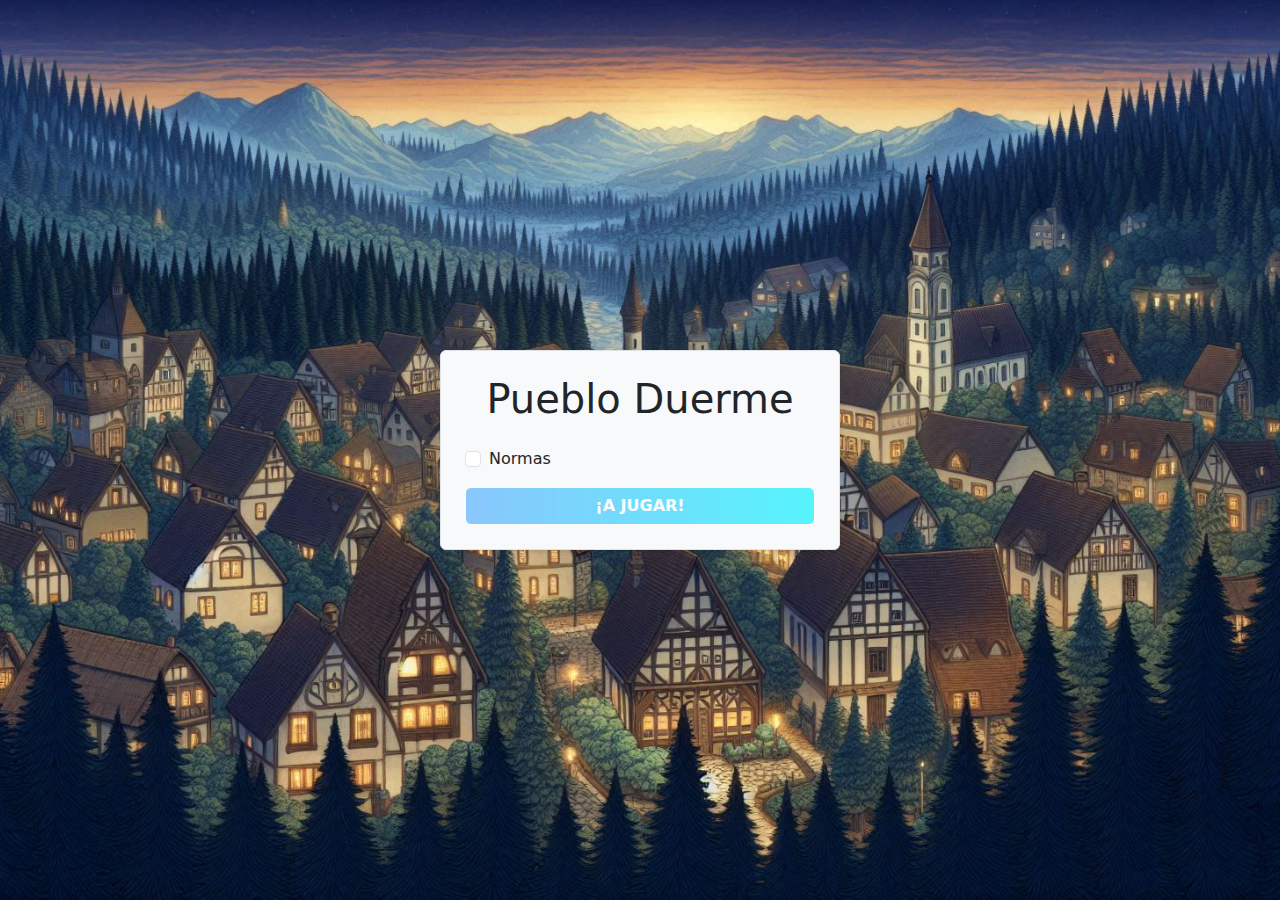
<file: index.html>
<!doctype html>
<html lang="es">

<head>
	<meta charset="UTF-8" />
	<title>Pueblo Duerme</title>
	<meta author="josele">
	<meta name="viewport" content="width=device-width, initial-scale=1.0" />
	<link rel="icon" type="image/png" href="https://img.icons8.com/?size=100&id=16541&format=png&color=000000">
	<link rel="stylesheet" type="text/css" href="./src/styles/inicio.css">
	<link rel="stylesheet" href="./src/styles/inicio.css">
	<link href="https://cdn.jsdelivr.net/npm/bootstrap@5.3.3/dist/css/bootstrap.min.css" rel="stylesheet"
		integrity="sha384-QWTKZyjpPEjISv5WaRU9OFeRpok6YctnYmDr5pNlyT2bRjXh0JMhjY6hW+ALEwIH" crossorigin="anonymous">
</head>

<body>
	<div class="center-screen">
		<form class="container border rounded p-4 shadow-sm bg-light" style="width: 400px; border-color: #ccc;">
			<h1 class="text-center mb-4">Pueblo Duerme</h1>
			<div class="mb-3 form-check">
				<input type="checkbox" class="form-check-input" id="exampleCheck1" onclick="abrirModalNormas(event)">
				<label class="form-check-label" for="exampleCheck1">Normas</label>
			</div>
			<a href="./src/pages/eleccionNombres.html"><button type="submit" id="jugarBtn" class="btn btn-degrade-blue w-100" disabled>¡A JUGAR!</button></a>
		</form>
	</div>

	<div class="modal fade" id="normasModal" tabindex="-1" aria-labelledby="normasModalLabel" aria-hidden="true">
		<div class="modal-dialog">
			<div class="modal-content">
				<div class="modal-header">
					<h5 class="modal-title" id="normasModalLabel">Normas del juego</h5>
					<button type="button" class="btn-close" data-bs-dismiss="modal" aria-label="Cerrar"></button>
				</div>
				<div class="modal-body">
					<p>Estas son las normas del Pueblo Duerme:</p>
					<ul>
						<li>No hables mientras el pueblo duerme.</li>
						<li>No le digas tu rol a nadie.</li>
						<li>Escucha atentamente al narrador.</li>
						<li>Sobrevive.😈</li>
					</ul>
				</div>
				<div class="modal-footer">
					<button type="button" class="btn btn-outline-secondary" onclick="desmarcarCheck()"
						data-bs-dismiss="modal">No aceptar</button>
					<button type="button" class="btn btn-degrade-blue" data-bs-dismiss="modal"
						onclick="marcarCheck()">Entendido</button>
				</div>
			</div>
		</div>
	</div>
	<script src="https://cdn.jsdelivr.net/npm/bootstrap@5.3.3/dist/js/bootstrap.bundle.min.js"
		integrity="sha384-YvpcrYf0tY3lHB60NNkmXc5s9fDVZLESaAA55NDzOxhy9GkcIdslK1eN7N6jIeHz" crossorigin="anonymous">
	</script>

	<script src="./src/js/inicio.js"></script>

</body>

</html>
</file>
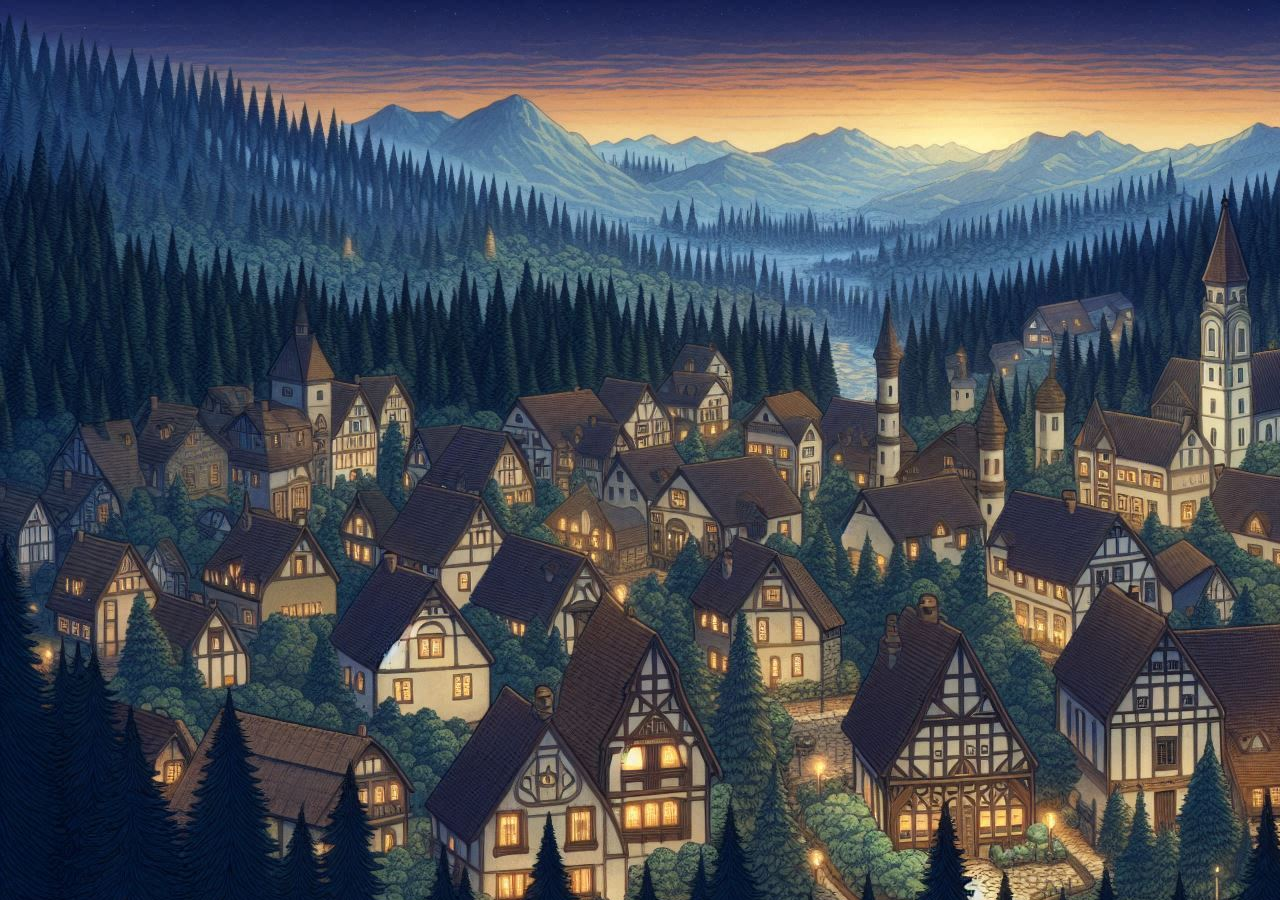
<file: src/pages/dashboardPersonajes.html>
<!DOCTYPE html>
<html lang="es">
<head>
    <meta charset="UTF-8">
    <meta name="viewport" content="width=device-width, initial-scale=1.0">
    <title>Juego de Lobos</title>
    <link rel="icon" type="image/png" href="https://img.icons8.com/?size=100&id=16541&format=png&color=000000">
    <link rel="stylesheet" href="../styles/base.css">
    <link rel="stylesheet" href="../styles/dashboardPersonajes.css">
</head>
    <body>
        <header>
            <h1 id="fase"></h1>
        </header>

        <div id="contenedor-principal"></div>


        <audio id="sonidoAldeano" src="../../public/sonidoAldeano.mp3" preload="auto"></audio>
        <audio id="sonidoLobo" src="../../public/sonidoLobo.mp3" preload="auto"></audio>

        <script src="../js/Jugador.js"></script>
        <script src="../js/Juego.js"></script>
        <script src="../js/dashboardPersonajes.js"></script>

    </body>
</html>
</file>
<file: src/styles/inicio.css>
root {
  font-family: Bahnschrift, system-ui, Avenir, Helvetica, Arial, sans-serif;
  line-height: 1.5;
  font-weight: 400;

  color-scheme: light dark;
  color: rgba(255, 255, 255, 0.87);
  background-color: #242424;

  font-synthesis: none;
  text-rendering: optimizeLegibility;
  -webkit-font-smoothing: antialiased;
  -moz-osx-font-smoothing: grayscale;
}

.btn-degrade-blue {
  background: linear-gradient(90deg, #4facfe 0%, #00f2fe 100%);
  border: none;
  color: #fff !important;
  font-weight: bold !important; 
  transition: transform 0.2s ease-in-out;
}

.btn-degrade-blue:hover {
  transform: scale(1.03);
  box-shadow: 0 0 10px rgba(0, 242, 254, 0.5);
}

html, body {
  height: 100%;
  margin: 0;
}

.center-screen {
  display: flex;
  justify-content: center;
  align-items: center;
  height: 100vh;
}

body {
  background-image: url('../../public/fondo.jpeg');
  background-size: cover;
  background-position: center;
  height: 100vh;
  display: flex;
  justify-content: center;
  align-items: center;
}
</file>
<file: src/styles/base.css>
body {
    background-image: url('../../public/fondo.jpeg');
}
</file>
<file: src/styles/dashboardPersonajes.css>
body {
    font-family: Arial, sans-serif;
    margin: 0;
    padding: 0;
    background-color: #f7f7f7;
    display: flex;
    flex-direction: column;
    align-items: center;
    justify-content: flex-start;
    min-height: 100vh;
}

#fase {
    font-size: 2rem;
    font-weight: bold;
    margin: 2rem 0 1rem;
    text-align: center;
    color: white;
}

#contenedor-principal {
    display: flex;
    flex-direction: column;
    align-items: center;
    gap: 1.5rem;
    width: 100%;
    max-width: 600px;
    padding: 1rem;
    box-sizing: border-box;
}

form {
    display: flex;
    flex-direction: column;
    align-items: center;
    gap: 1.2rem;
    width: 100%;
}

form div {
    display: flex;
    align-items: center;
    justify-content: space-between;
    width: 100%;
    background-color: #fff;
    padding: 0.8rem 1rem;
    border-radius: 10px;
    box-shadow: 0 2px 6px rgba(0,0,0,0.1);
}

form div img {
    width: 24px;
    height: 24px;
    margin-right: 0.5rem;
    vertical-align: middle;
}

form div input[type="checkbox"] {
    transform: scale(1.4);
    margin-left: auto;
    margin-right: 1rem;
    cursor: pointer;
}

form button {
    padding: 0.7rem 1.2rem;
    font-size: 1rem;
    font-weight: bold;
    border: none;
    border-radius: 8px;
    background-color: #777777;
    color: #fff;
    cursor: pointer;
    transition: background-color 0.2s;
}

form button:hover {
    background-color: #333;
}

.boton-ver-rol {
    background: none;
    border: none;
    cursor: pointer;
    padding: 0;
}

.boton-ver-rol img {
    width: 28px;
    height: 28px;
}
</file>
